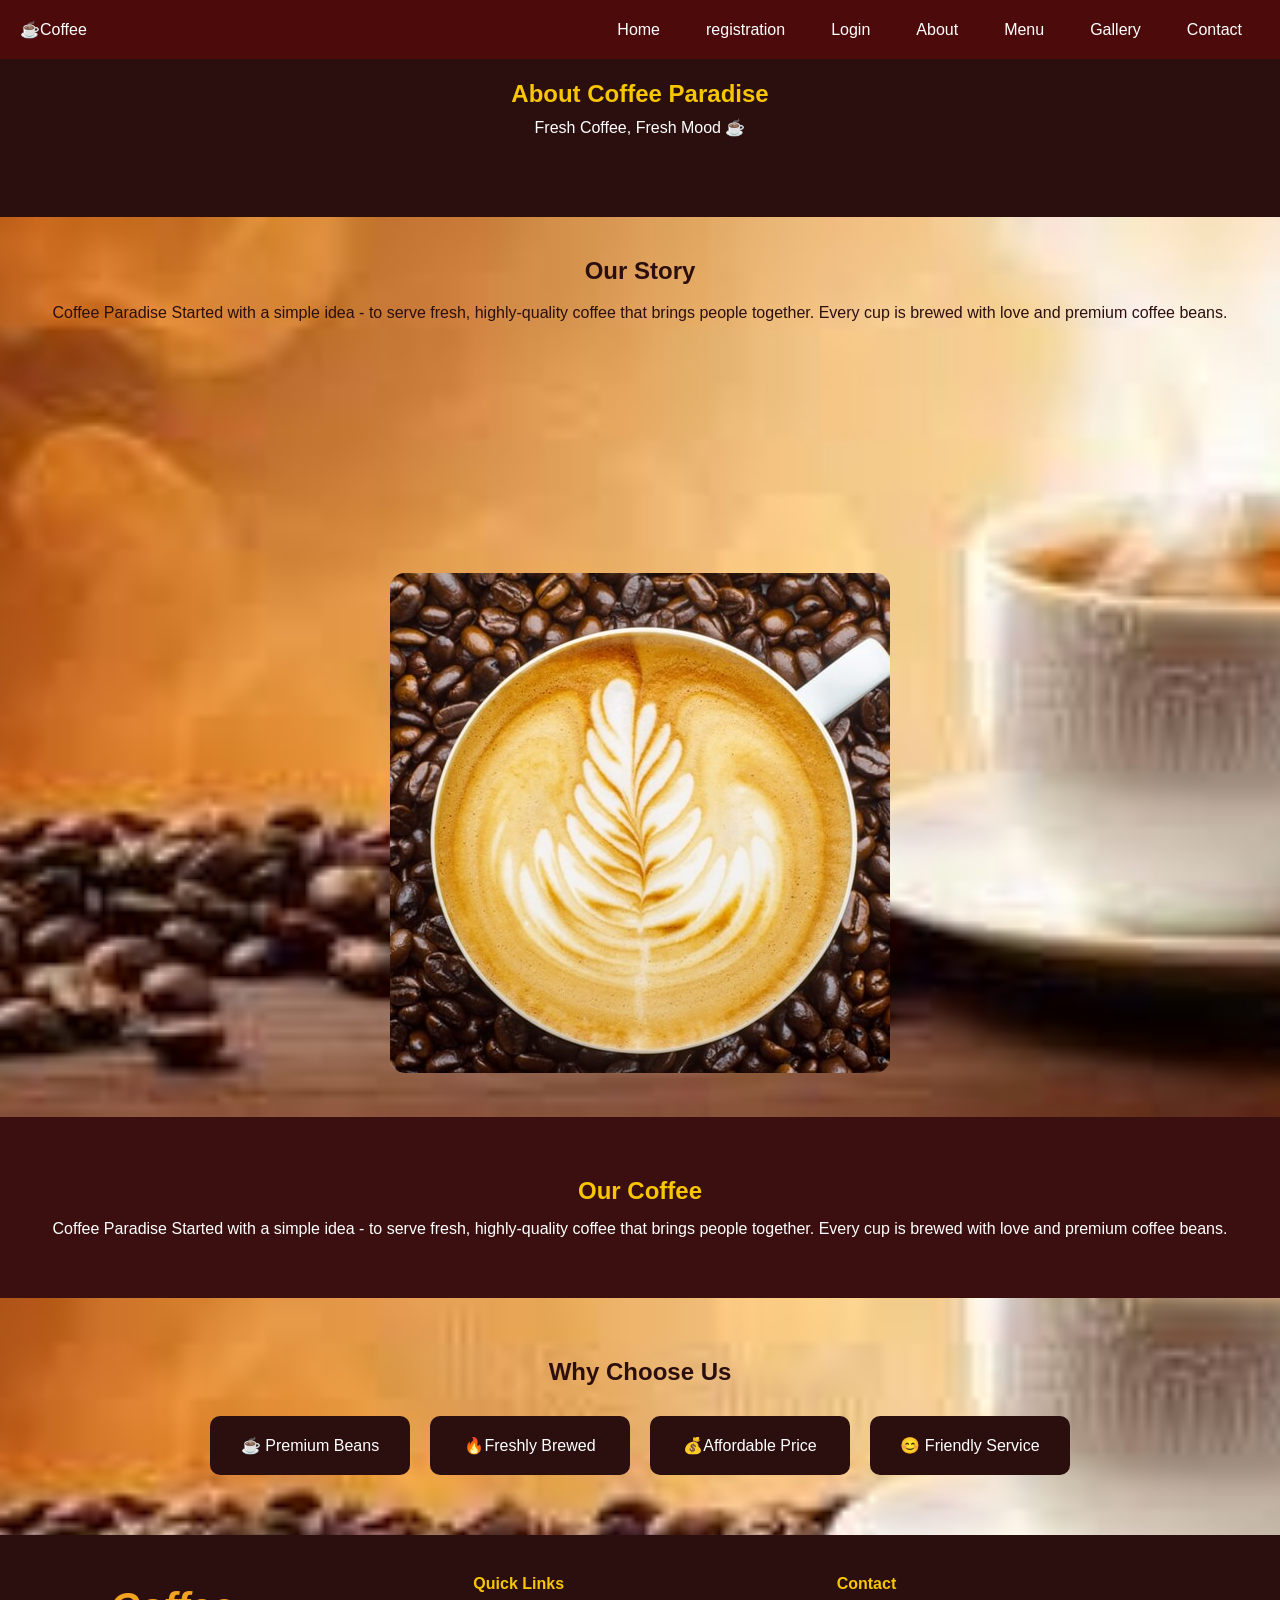
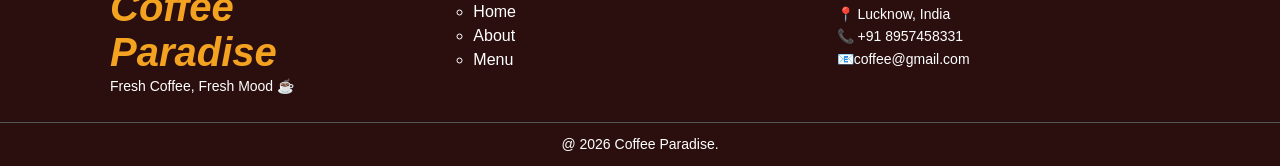
<file: about.html>
<!DOCTYPE html>
<html lang="en">
<head>
    <meta charset="UTF-8">
    <meta name="viewport" content="width=device-width, initial-scale=1.0">
    <title>Aboutus</title>
    <link rel="stylesheet" href="https://cdnjs.cloudflare.com/ajax/libs/font-awesome/6.6.0/css/all.min.css" integrity="sha512-Kc323vGBEqzTmouAECnVceyQqyqdsSiqLQISBL29aUW4U/M7pSPA/gEUZQqv1cwx4OnYxTxve5UMg5GT6L4JJg==" crossorigin="anonymous" referrerpolicy="no-referrer" />

    <link rel="stylesheet"href="style.css">
</head>
<body>
    <header>
    <nav class="navbar ">
<a href="#"class="nav-logo">
    <h2 class="logo-text"> &#9749;Coffee</h2>
</a>
<ul class="nav-menu">
    <button id="menu-close-button" class="fas-fa-items"></button>
    <li class="nav-item">
        <a href ="index.html" class="nav-link text">Home</a>
        <li class="nav-item">
        <a href ="registration.html" class="nav-link text">registration</a>
    </li>
    <li class="nav-item">
        <a href ="login.html" class="nav-link text">Login</a>
    </li>
    </li>
    <li class="nav-item">
        <a href ="about.html" class="nav-link">About</a>
    </li>
    <li class="nav-item">
        <a href ="menu.html" class="nav-link">Menu</a>
    </li>
    
    <li class="nav-item">
        <a href ="gallery.html" class="nav-link">Gallery</a>
    </li>
    <li class="nav-item">
        <a href ="contact.html" class="nav-link">Contact</a>
    </li>
</ul>
<button id="menu-open-button"class="fan fa-bar"></button>
    </nav>
 </header>
    <section class="about-hero">
<h1> About Coffee Paradise</h1>
<p>Fresh Coffee, Fresh Mood &#9749;</p>
    </section>
    <!--our story-->
    <section class="about-section">
        <div class="about-text">
           <h2>Our Story</h2>
           <p>Coffee Paradise Started with a simple idea - to serve fresh,
            highly-quality coffee that brings people together.
            Every cup is brewed with love and premium coffee beans.
           </p> 
        </div>
        <div class="about-img">
            <img src="latte.jpg"alt="coffee">
        </div>
    </section>
    <!--our coffee-->
    <section class="about-dark">
           <h2>Our Coffee</h2>
           <p>Coffee Paradise Started with a simple idea - to serve fresh,
            highly-quality coffee that brings people together.
            Every cup is brewed with love and premium coffee beans.
           </p> 
    </section>
    <!--why choose us-->
    <section class="why-us">
<h2>Why Choose Us</h2>
<div class="why-box">
<div class="why-card">&#9749; Premium Beans</div>
<div class="why-card">&#128293;Freshly Brewed</div>
<div class="why-card">&#128176;Affordable Price</div>
<div class="why-card"> &#128522; Friendly Service</div>

</div>
    </section>
    <!--footer-->
<footer class="footer">
    <div class="footer-box">
        <div>
            <h3>Coffee Paradise</h3>
            <p>Fresh Coffee, Fresh Mood &#9749;</p>
        </div>
        <div>
            <h4>Quick Links</h4>
            <ul>
                <li>Home</li>
                 <li>About</li>
                 <li>Menu</li>
                   
            </ul>
        </div>
        <div>
            <h4>Contact</h4>
            <p></i>&#128205; Lucknow, India</p>
              <p></i>&#128222; +91 8957458331</p>
              <p> </i> &#128231;coffee@gmail.com</p>
              
        </div>
    </div>
    <p class="copy">@ 2026 Coffee Paradise.</p>

 </footer>

</body>
</html>
</file>
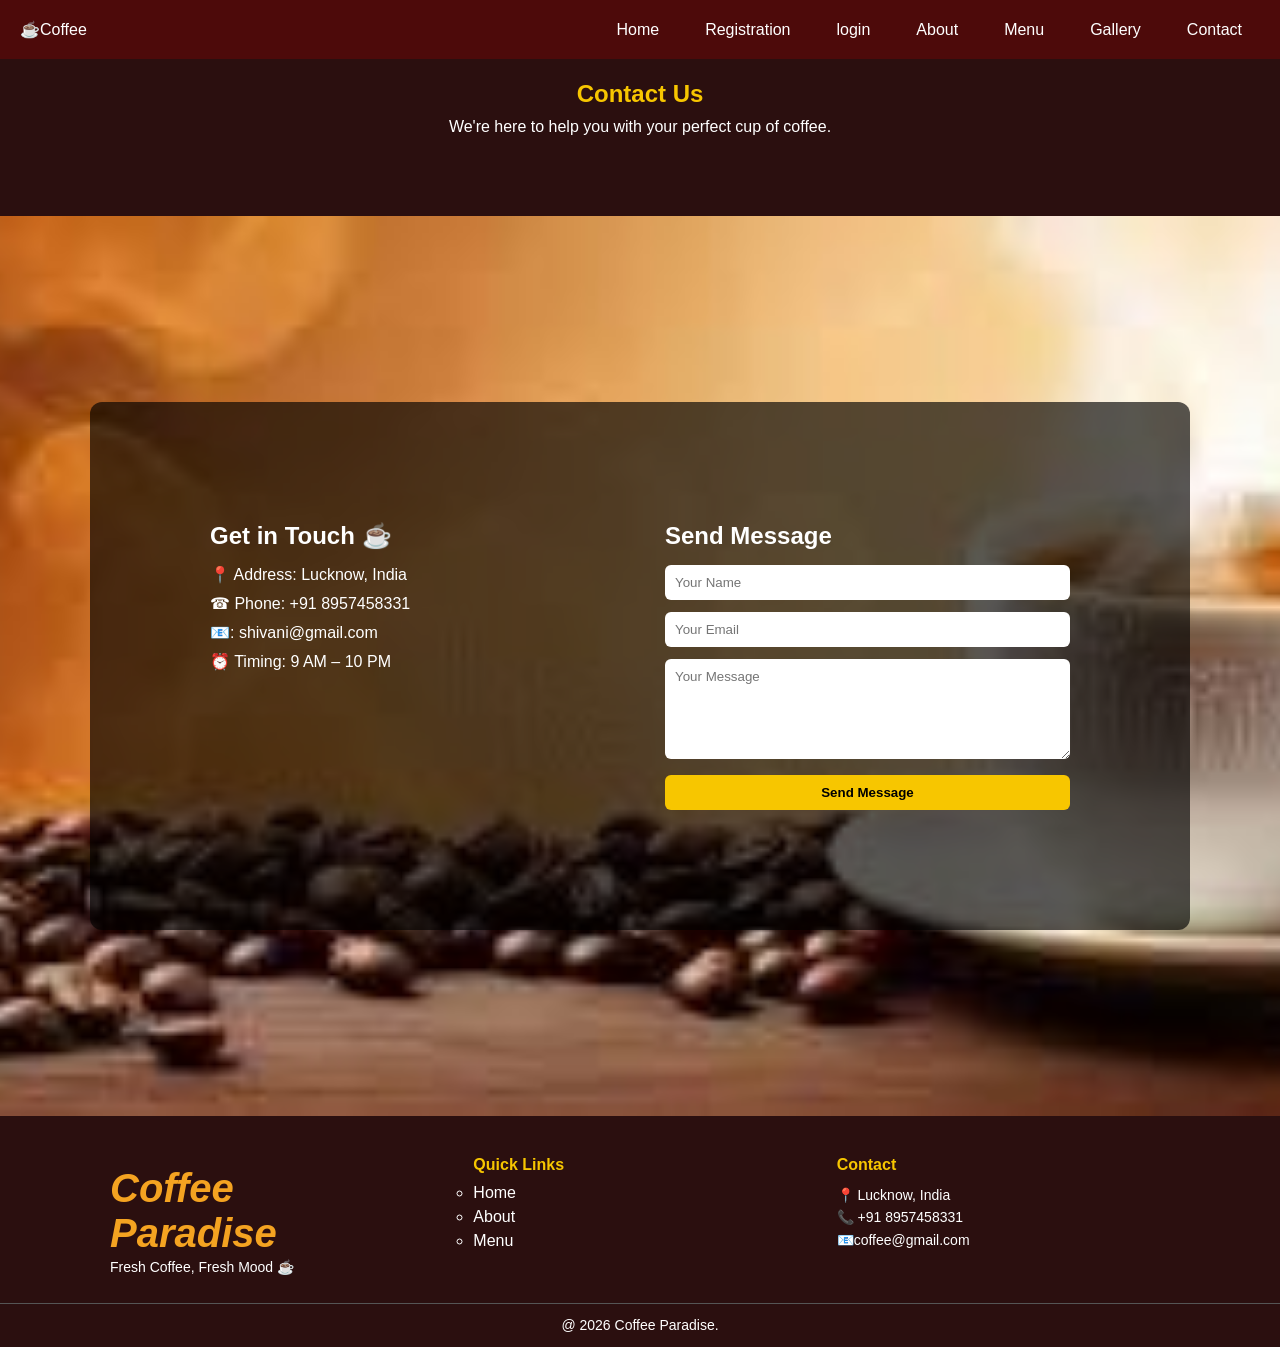
<file: contact.html>
<!DOCTYPE html>
<html lang="en">
<head>
    <meta charset="UTF-8">
    <meta name="viewport" content="width=device-width, initial-scale=1.0">
    <title>contactus</title>
     <link rel="stylesheet" href="https://cdnjs.cloudflare.com/ajax/libs/font-awesome/6.6.0/css/all.min.css" integrity="sha512-Kc323vGBEqzTmouAECnVceyQqyqdsSiqLQISBL29aUW4U/M7pSPA/gEUZQqv1cwx4OnYxTxve5UMg5GT6L4JJg==" crossorigin="anonymous" referrerpolicy="no-referrer" />

    <link rel="stylesheet"href="style.css">
</head>
<body>
    <header>
    <nav class="navbar ">
<a href="#"class="nav-logo">
    <h2 class="logo-text"> &#9749;Coffee</h2>
</a>
<ul class="nav-menu">
    <button id="menu-close-button" class="fas-fa-items"></button>
    <li class="nav-item">
        <a href ="index.html" class="nav-link text">Home</a>
        <li class="nav-item">
        <a href ="registration.html" class="nav-link text">Registration</a>
    </li>
    <li class="nav-item">
        <a href ="login.html" class="nav-link text">login</a>
    </li>
    </li>
    <li class="nav-item">
        <a href ="about.html" class="nav-link">About</a>
    </li>
    <li class="nav-item">
        <a href ="menu.html" class="nav-link">Menu</a>
    </li>
    
    <li class="nav-item">
        <a href ="gallery.html" class="nav-link">Gallery</a>
    </li>
    <li class="nav-item">
        <a href ="contact.html" class="nav-link">Contact</a>
    </li>
</ul>
<button id="menu-open-button"class="fan fa-bar"></button>
    </nav>
 </header>
 <section class="contact-hero">
<h1> Contact Us</h1>
<p>We're here to help you with your perfect cup of coffee.</p>
    </section>

<!-- CONTACT SECTION -->
<section class="contact-section">

    <div class="contact-container">

        <!-- LEFT SIDE -->
        <div class="contact-info">
            <h2>Get in Touch &#9749;</h2>
            <p>&#128205; Address: Lucknow, India</p>
            <p>&#9742; Phone: +91 8957458331</p>
            <p>&#128231;: shivani@gmail.com</p>
            <p>&#9200; Timing: 9 AM – 10 PM</p>
        </div>

        <!-- RIGHT SIDE -->
        <div class="contact-form">
            <h2>Send Message</h2>
            <form>
                <input type="text" placeholder="Your Name" required>
                <input type="email" placeholder="Your Email" required>
                <textarea placeholder="Your Message" required></textarea>
                <button type="submit">Send Message</button>
            </form>
        </div>

    </div>

</section>

 

<!--footer-->
<footer class="footer">
    <div class="footer-box">
        <div>
            <h3>Coffee Paradise</h3>
            <p>Fresh Coffee, Fresh Mood &#9749;</p>
        </div>
        <div>
            <h4>Quick Links</h4>
            <ul>
                <li>Home</li>
                 <li>About</li>
                 <li>Menu</li>
                   
            </ul>
        </div>
        <div>
            <h4>Contact</h4>
            <p>&#128205; Lucknow, India</p>
              <p>&#128222; +91 8957458331</p>
              <p>  &#128231;coffee@gmail.com</p>
              
        </div>
    </div>
    <p class="copy">@ 2026 Coffee Paradise.</p>

 </footer>

</body>
</html>
</file>
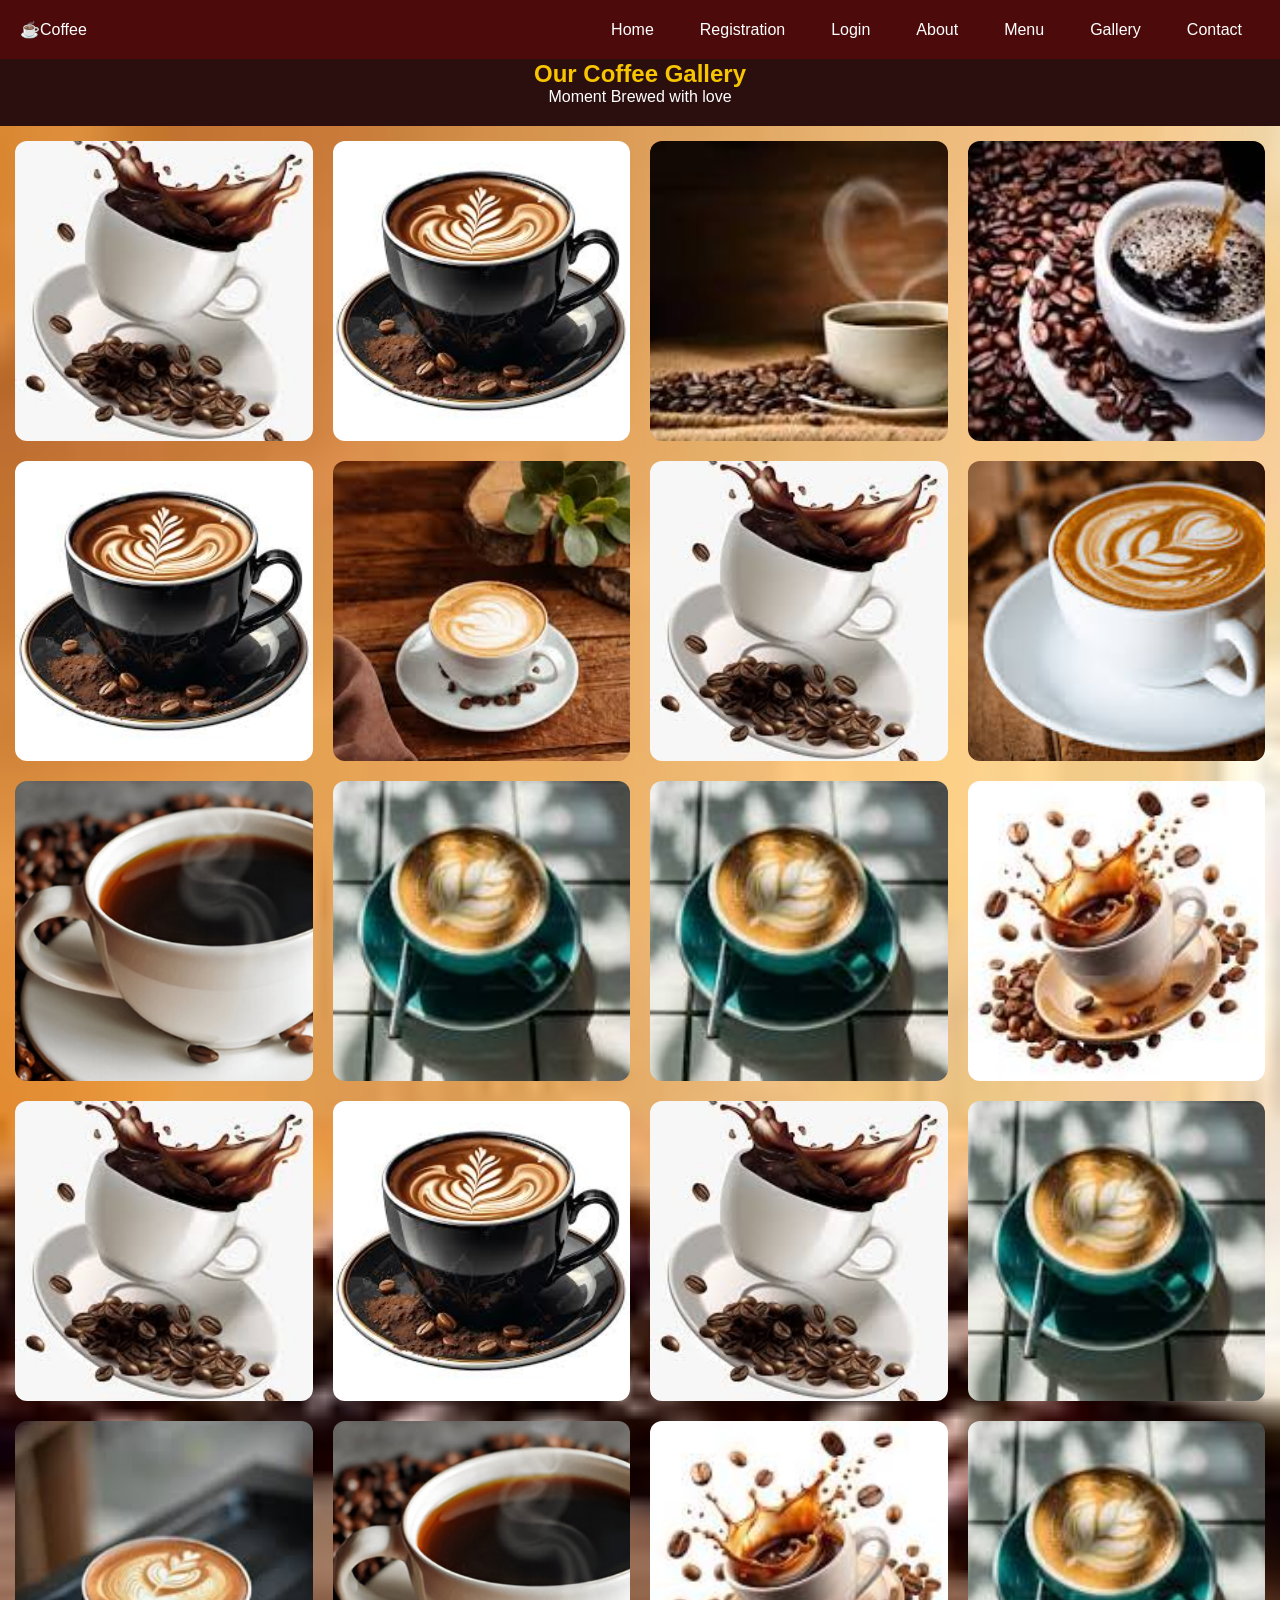
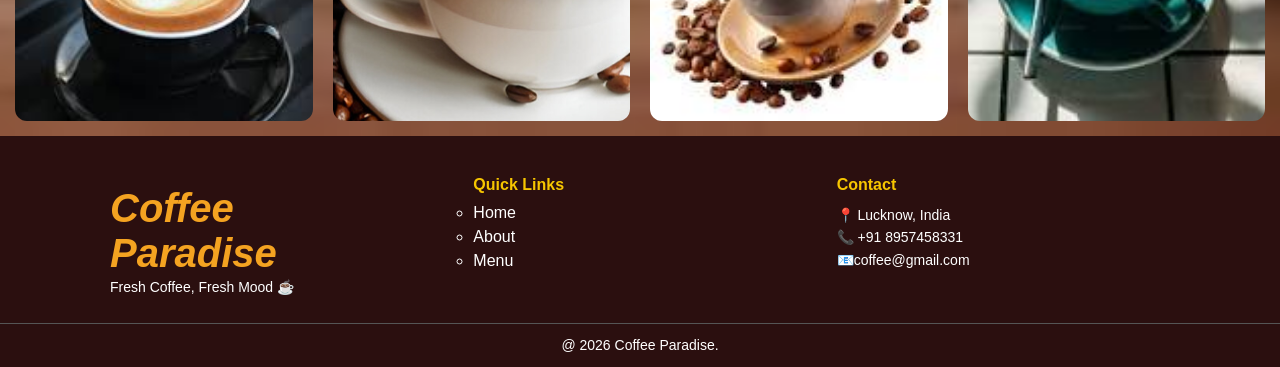
<file: gallery.html>
<!DOCTYPE html>
<html lang="en">
<head>
    <meta charset="UTF-8">
    <meta name="viewport" content="width=device-width, initial-scale=1.0">
    <title>Gallery</title>
    <link rel="stylesheet" href="https://cdnjs.cloudflare.com/ajax/libs/font-awesome/6.6.0/css/all.min.css" integrity="sha512-Kc323vGBEqzTmouAECnVceyQqyqdsSiqLQISBL29aUW4U/M7pSPA/gEUZQqv1cwx4OnYxTxve5UMg5GT6L4JJg==" crossorigin="anonymous" referrerpolicy="no-referrer" />

    <link rel="stylesheet"href="style.css">
</head>
<body>
    <header>
    <nav class="navbar ">
<a href="#"class="nav-logo">
    <h2 class="logo-text"> &#9749;Coffee</h2>
</a>
<ul class="nav-menu">
    <button id="menu-close-button" class="fas-fa-items"></button>
    <li class="nav-item">
        <a href ="home.html" class="nav-link text">Home</a>
        <li class="nav-item">
        <a href ="registration.html" class="nav-link text">Registration</a>
    </li>
    <li class="nav-item">
        <a href ="login.html" class="nav-link text">Login</a>
    </li>
    </li>
    <li class="nav-item">
        <a href ="about.html" class="nav-link">About</a>
    </li>
    <li class="nav-item">
        <a href ="menu.html" class="nav-link">Menu</a>
    </li>
    
    <li class="nav-item">
        <a href ="gallery.html" class="nav-link">Gallery</a>
    </li>
    <li class="nav-item">
        <a href ="contact.html" class="nav-link">Contact</a>
    </li>
</ul>
<button id="menu-open-button"class="fan fa-bar"></button>
    </nav>
 </header>

    <section class="gallery-hero">
<h1>Our Coffee Gallery</h1>
<p>Moment Brewed with love</p>
    </section>
    <section class="gallery">
<div class="gallery-box">
<img src="images (2).jpeg"alt="coffee">
<img src="images (1).jpeg"alt="coffee">
<img src="3.jpeg"alt="coffee">
<img src="4.jpeg"alt="coffee">
<img src="images (1).jpeg"alt="coffee">
<img src="6.jpeg"alt="coffee">
<img src="images (2).jpeg"alt="coffee">
<img src="8.jpeg"alt="coffee">
<img src="9.jpeg"alt="coffee">
<img src="1.jpeg"alt="coffee">
<img src="1.jpeg"alt="coffee">
<img src="2.jpeg"alt="coffee">
<img src="images (2).jpeg"alt="coffee">
<img src="images (1).jpeg"alt="coffee">
<img src="images (2).jpeg"alt="coffee">
<img src="1.jpeg"alt="coffee">
<img src="7.jpeg"alt="coffee">
<img src=" 9.jpeg"alt="coffee">
<img src="2.jpeg"alt="coffee">
<img src="1.jpeg"alt="coffee">

</div>
    </section>
    <!--footer-->
<footer class="footer">
    <div class="footer-box">
        <div>
            <h3>Coffee Paradise</h3>
            <p>Fresh Coffee, Fresh Mood &#9749;</p>
        </div>
        <div>
            <h4>Quick Links</h4>
            <ul>
                <li>Home</li>
                 <li>About</li>
                 <li>Menu</li>
                   
            </ul>
        </div>
        <div>
            <h4>Contact</h4>
            <p>&#128205; Lucknow, India</p>
              <p>&#128222; +91 8957458331</p>
              <p>  &#128231;coffee@gmail.com</p>
              
        </div>
    </div>
    <p class="copy">@ 2026 Coffee Paradise.</p>

 </footer>
</body>
</html>
</file>
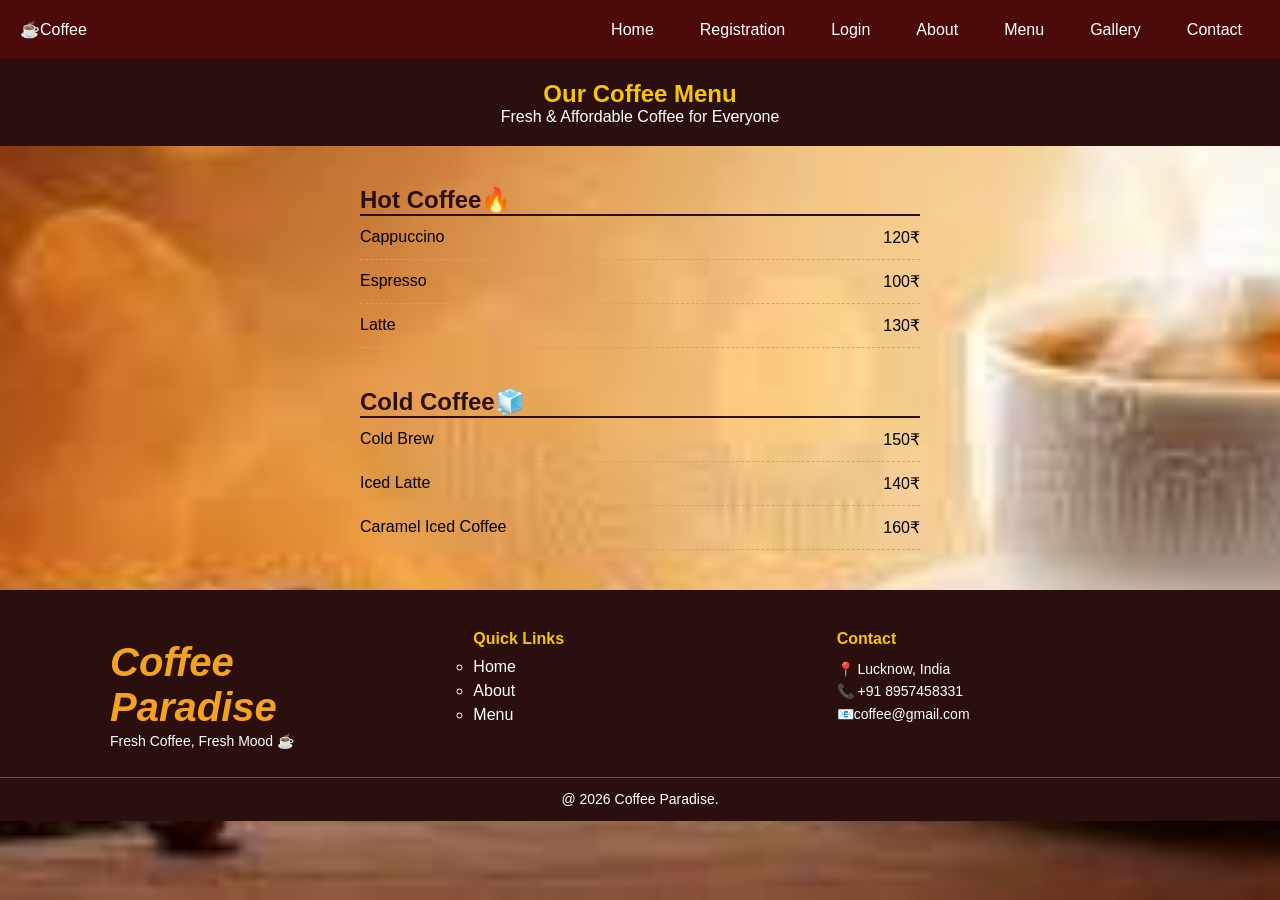
<file: menu.html>
<!DOCTYPE html>
<html lang="en">
<head>
    <meta charset="UTF-8">
    <meta name="viewport" content="width=device-width, initial-scale=1.0">
    <title>Coffee menu</title>
    <link rel="stylesheet" href="https://cdnjs.cloudflare.com/ajax/libs/font-awesome/6.6.0/css/all.min.css" integrity="sha512-Kc323vGBEqzTmouAECnVceyQqyqdsSiqLQISBL29aUW4U/M7pSPA/gEUZQqv1cwx4OnYxTxve5UMg5GT6L4JJg==" crossorigin="anonymous" referrerpolicy="no-referrer" />

    <link rel="stylesheet"href="style.css">
</head>
<body>
    <!--header/navbar-->
 <header>
    <nav class="navbar ">
<a href="#"class="nav-logo">
    <h2 class="logo-text"> &#9749;Coffee</h2>
</a>
<ul class="nav-menu">
    <button id="menu-close-button" class="fas-fa-items"></button>
    <li class="nav-item">
        <a href ="index.html" class="nav-link text">Home</a><li class="nav-item">
        <a href ="registration.html" class="nav-link text">Registration</a>
    </li>
        <li class="nav-item">
        <a href ="login.html" class="nav-link text">Login</a>
    </li>

    </li>
    <li class="nav-item">
        <a href ="about.html" class="nav-link">About</a>
    </li>
    <li class="nav-item">
        <a href ="menu.html" class="nav-link">Menu</a>
    </li>
    
    <li class="nav-item">
        <a href ="gallery.html" class="nav-link">Gallery</a>
    </li>
    <li class="nav-item">
        <a href ="contact.html" class="nav-link">Contact</a>
    </li>
</ul>
<button id="menu-open-button"class="fan fa-bar"></button>
    </nav>
 </header>
 <section class="menu-hero">
<h1>Our Coffee Menu</h1>
<p>Fresh & Affordable Coffee for Everyone</p>
 </section>
 <section class="menu-section">
<h2>Hot Coffee&#128293;</h2>
<div class="menu-item">
    <span>Cappuccino</span>
    <span>120&#8377;</span>
</div>
<div class="menu-item">
    <span>Espresso</span>
    <span>100&#8377;</span>
</div>
<div class="menu-item">
    <span>Latte</span>
    <span>130&#8377;</span>
</div>
 </section>
 <section class="menu-section">
    <h2>Cold Coffee&#129482;</h2>
    <div class="menu-item">
<span>Cold Brew</span>
    <span>150&#8377;</span>
    </div>
    <div class="menu-item">
<span>Iced Latte</span>
    <span>140&#8377;</span>
    </div>
    <div class="menu-item">
<span>Caramel Iced Coffee</span>
    <span>160&#8377;</span>
    </div>
 </section>
 <!--footer-->
<footer class="footer">
    <div class="footer-box">
        <div>
            <h3>Coffee Paradise</h3>
            <p>Fresh Coffee, Fresh Mood &#9749;</p>
        </div>
        <div>
            <h4>Quick Links</h4>
            <ul>
                <li>Home</li>
                 <li>About</li>
                 <li>Menu</li>
                   
            </ul>
        </div>
        <div>
            <h4>Contact</h4>
            <p>&#128205; Lucknow, India</p>
              <p>&#128222; +91 8957458331</p>
              <p>  &#128231;coffee@gmail.com</p>
              
        </div>
    </div>
    <p class="copy">@ 2026 Coffee Paradise.</p>

 </footer>
</body>
</html>
</file>
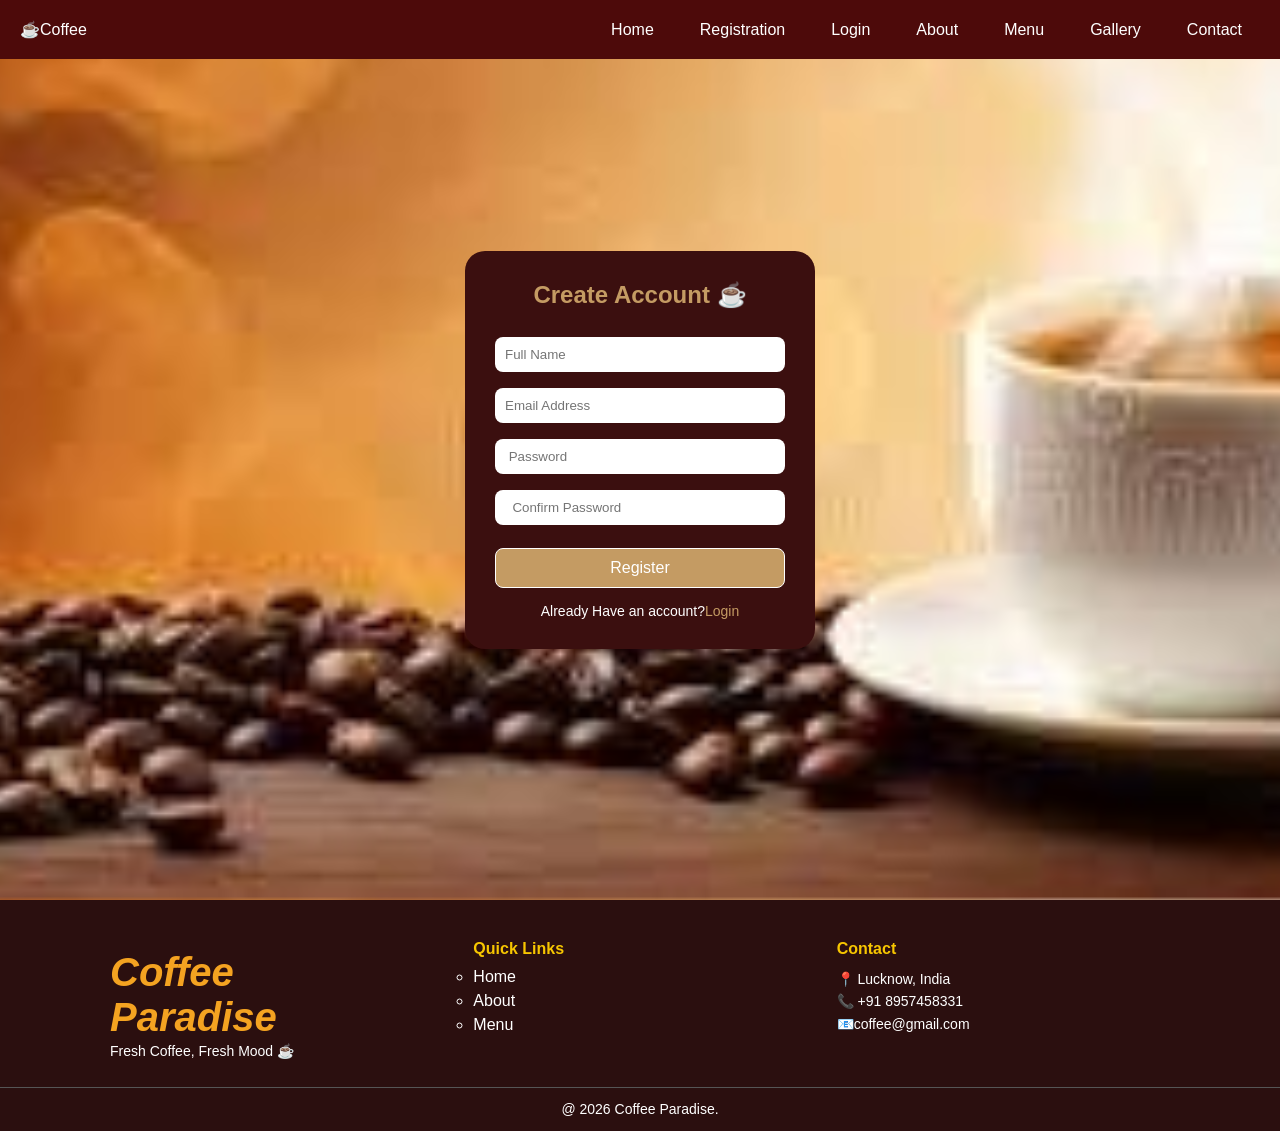
<file: registration.html>
<!DOCTYPE html>
<html lang="en">
<head>
    <meta charset="UTF-8">
    <meta name="viewport" content="width=device-width, initial-scale=1.0">
    <title>Registration</title>
    <link rel="stylesheet" href="https://cdnjs.cloudflare.com/ajax/libs/font-awesome/6.6.0/css/all.min.css" integrity="sha512-Kc323vGBEqzTmouAECnVceyQqyqdsSiqLQISBL29aUW4U/M7pSPA/gEUZQqv1cwx4OnYxTxve5UMg5GT6L4JJg==" crossorigin="anonymous" referrerpolicy="no-referrer" />

    <link rel="stylesheet"href="style.css">
</head>
<body>
    <!--header/navbar-->
 <header>
    <nav class="navbar ">
<a href="#"class="nav-logo">
    <h2 class="logo-text"> &#9749;Coffee</h2>
</a>
<ul class="nav-menu">
    <button id="menu-close-button" class="fas-fa-items"></button>
    <li class="nav-item">
        <a href ="index.html" class="nav-link text">Home</a>
        <li class="nav-item">
        <a href ="registration.html" class="nav-link text">Registration</a>
    </li>
    <li class="nav-item">
        <a href ="login.html" class="nav-link text">Login</a>
    </li>
    </li>
    <li class="nav-item">
        <a href ="about.html" class="nav-link">About</a>
    </li>
    <li class="nav-item">
        <a href ="menu.html" class="nav-link">Menu</a>
    </li>
    
    <li class="nav-item">
        <a href ="gallery.html" class="nav-link">Gallery</a>
    </li>
    <li class="nav-item">
        <a href ="contact.html" class="nav-link">Contact</a>
    </li>
</ul>
<button id="menu-open-button"class="fan fa-bar"></button>
    </nav>
 </header>

    <div class="container">
        <div class="register-box">
            <h2>Create Account &#9749;</h2>
            <form>
                <input type="text" placeholder="Full Name"required> 
                 <input type="email" placeholder="Email Address"required>
                  <input type="password" placeholder=" Password"required>
                   <input type="password" placeholder="  Confirm Password"required>
                   <button type="Submit" class="btn">Register</button>
                   <p>Already Have an account?<a href="#">Login</a></p>
            </form>
        </div>
    </div>
     <footer class="footer">
    <div class="footer-box">
        <div>
            <h3>Coffee Paradise</h3>
            <p>Fresh Coffee, Fresh Mood &#9749;</p>
        </div>
        <div>
            <h4>Quick Links</h4>
            <ul>
                <li>Home</li>
                 <li>About</li>
                 <li>Menu</li>
                   
            </ul>
        </div>
        <div>
            <h4>Contact</h4>
            <p></i>&#128205; Lucknow, India</p>
              <p></i>&#128222; +91 8957458331</p>
              <p> </i> &#128231;coffee@gmail.com</p>
              
        </div>
    </div>
    <p class="copy">@ 2026 Coffee Paradise.</p>

 </footer>
</body>
</html>
</file>
<file: style.css>
/* Important google|*/

@import url('https://fonts.googleapis.com/css2?family=Macondo&family=Miniver&family=Poppins:ital,wght@0,400;0,500;0,600;0,700;1,400&display=swap');

*{
    margin: 0;
    padding: 0;
    box-sizing: border-box;
    font-family: "poppins",sans-serif;
}


ul{
    list-style: none;
}

a{
    text-decoration: none;
}
button{
    cursor: pointer;
    border: none;
    background: none;
}
.section-contents{
margin: 0 auto;
padding: 0 20px;
display: flex;
flex-wrap: wrap;

}
hero-image img{
    max-width: 350%;
    height: auto;
    
}
.h3{
    width: 50%;
}

/*navbar styling*/
header{
    position: fixed;
    width: 100%;
    z-index: 5;
    background-color: rgb(77, 10, 10);
}
header .navbar{
    display: flex;
    padding: 20px;
    align-items: center;
    justify-content: space-between;
}

.navbar .nav-logo .logo-text{
    color: white;
    font-size: var(--font-size-xl);
    font-weight: var(--font-weight-semibold) ;
}
.navbar .nav-menu {
    display: flex;
    gap: 10px;
}

.navbar .nav-menu .nav-link{
    padding: 10px 18px;
    color: white;
    font-size: medium;
    border-radius: 150px;
    transition: 0.3s ease;
}
.navbar .nav-menu .nav-link:hover{
    color: white;
    background: orangered;
}
.navbar :where(#menu-close-button,#menu-open-button){
    display: none;
}





.hero-section{
     background-color: rgb(77, 10, 10);
    height: 100vh;
    display: flex;
    align-items: center;
}
.hero-section  .section-contents{
    display: flex;
    align-items: center;
    min-height: 100vh;
     color: white;
    justify-content: space-between;
    padding: 0 80px;
}
.hero details{
    max-width: 50%;
     font-family: 'pacifico', cursive;
     font-size: 42px;
     color:#f4a321;
}

 .hero details h2,h3{
    margin-top: 10px;
    max-width: 70%;
    font-size: 40px;
   font-style: italic;
}
.hero-section .hero details .description{
    font-size: medium;
    margin: 24px 0 40px;
    max-width: 70%;
}
 .buttons{
    margin-top: 10px;
    display: flex;
    gap: 20px;
}
 .hero-details .btn{
    padding: 12px 28px;
    border: 2px solid transparent;
    color: beige;
    border-radius: 30px;
    background-color: orange;
    transition: 0.3 ease;
    text-decoration: none;
    font-weight: 500;
}
  .order-now {
border-color: azure;
background: orange;
}
.order-now:hover{
    background-color: orangered;
}
.contact-now{
border-color: azure;
background: orange; 
}
.contact-now:hover{
    background-color: orangered;
}
.hero-section .hero-details .buttons:hover{
   
    color: beige;
}
.hero-section .hero-image{
    max-width: 500px;
    margin-right: 30px;
}
@media screen and (max-width: 900px){
    .navbar :where(#menu-close-button,#menu-open-button){
        display: block;
        font-size: large;

    }
    .navbar #menu-close-button{
        position: absolute;
        right: 30px;
        top: 30px;
    }
    .navbar #menu-open-button{
        color: white;
    }
    .navbar .nav-menu{
        display: block;
        background: white;
        position: fixed;
        left: -300px;
        top: 0;
        width: 300px;
        height: 100%;
        display: flex;
        text-decoration: column;
        align-items: center;
        padding-top: 100px;
        background: white;
    }
    .nav-link{
        color: black;
        font-size: small;
    }   
}

.cards-section{
    padding: 60px 20px;
    background: #3b0f0f;
    text-align: center;
    color: #f6344444;
}

.cards-section h2{
    color: #f7c600;
    margin-bottom: 40px;
}
.cards{
    display: flex;
    gap: 80px;
    justify-content: center;
    flex-wrap: wrap;
}
.card{
    background: #fff;
    color: #000;
    width: 280px;
    border-radius: 15px;
    padding: 15px;
    box-shadow: 0 10px 25px rgba(0,0,0,0.3);
    transition: 0.3s; 
}
.card:hover{
    transform: translateY(-10px);
}
.card img{
    width: 100%;
    height: 200px;
    object-fit: cover;
    border-radius: 12px;
}
.card h3{
    margin: 15px 0 5px;
    color: #2b0f0f;
}
.card p {
    font-size: 14px;
}











.footer{
    background: #2b0f0f;
    color: #fff;
    padding: 40px 0 10px;
    font-family: 'Courier New', Courier, monospace;
   
}
.footer-box{
    max-width: 1100px;
    margin:auto ;
    display: flex;
    justify-content: space-between;
    gap: 30px;
    padding: 0 20px;

}

.footer-box div{
 flex: 1;
}
.footer h3{
color: #f4a321;
}
.footer h4{
    margin-bottom: 10px;
    color: #f7c600;
}
.footer p{
font-size: 14px;
line-height: 1.6;
}
.footer ul{
    list-style: circle;
    padding: 0;
}

.footer ul li{
    margin-bottom: 6px;
    cursor: pointer;
}
.footer ul li  :hover{
    color: #f7c600
}
.copy{
    text-align: center;
    margin-top: 25px;
    font-size: 13px;
    border-top: 1px solid #555;
    padding-top: 10px;
}
.about-hero{
    background: #2b0f0f;
    color: #fff;
    text-align: center;
    
    padding: 80px 20px;

}
.about-hero h1{
color: #f7c600;
margin-bottom: 10px;

}
.about-section{
    display: flex;
    gap: 30px;
    padding: 60px 20px;
    padding-bottom: 20px;
    max-width: 100%;
    margin: auto;
    align-items: center;
    background-image: url(download\ \(1\).jpeg);
        background-size: cover;
        background-position: center;
        background-repeat: no-repeat;
        min-height: 100vh;
        color: #fff;
        flex-direction: column;
        justify-content: center;
        padding: 40px;
        
}
.about-text{
    flex: 1;
}
.about-text h2{
    color: #2b0f0f;
    margin-bottom: 15px;
    text-align: center;
}
.about-text p{
    line-height: 1.6;
    font-weight: 800px;
    color: #2b0f0f;
}
.about-img img{
    width: 500px;
    max-width: 100%;
    border-radius: 15px;
}
.about-dark{
    background: #3b0f0f;
    color: #fff;
    text-align: center;
    padding: 60px 20px;
}
.about-dark h2{
    color: #f7c600;
    margin-bottom: 15px;
}
.why-us{
    padding: 60px 20px;
    text-align: center;
}
.why-us h2{
    color: #2b0f0f;
    margin-bottom: 30px;
}
.why-box{
    display: flex;
    gap: 20px;
    justify-content: center;
    flex-wrap: wrap;
}
.why-card{
    background: #2b0f0f;
    color: #fff;
    padding: 20px;
    width: 200px;
    border-radius: 10px;
}





body{
    font-family: Arial, Helvetica, sans-serif;
    margin: 0;
    background: #f8f4f0;
    background-image: url(download\ \(1\).jpeg);
    background-size: cover;
    background-position: center;
}
.menu-hero{
    background: #2b0f0f;
    color: #fff;
    text-align: center;
    padding: 80px 20px;
    padding-bottom: 20px;
}
.menu-hero h1{
color: #f7c600;
}
.menu-section{

    max-width: 600px;
    margin: 40px auto;
    padding: 0 20px;
}
.menu-section h2{
    border-bottom: 2px solid #2b0f0f;
    color: #2b0f0f;
}
.menu-item{
    display: flex;
    justify-content: space-between;
    padding: 12px 0;
    border-bottom: 1px dashed #aaa;
    font-size: 16px;
}
*{
    margin: 0;
    padding: 0;
    box-sizing: border-box;
    font-family: Arial, sans-serif;
}
.contact-hero{
    background: #2b0f0f;
    color: #fff;
    text-align: center;
    
    padding: 80px 20px;
}
.contact-hero h1{
color: #f7c600;
margin-bottom: 10px;

}

.contact-section{
    min-height: 100vh;
    background-image: url("download\ \(1\).jpeg"); 
    background-size: cover;
    background-position: center;

    display: flex;
    justify-content: center;
    align-items: center;
    padding: 40px;
}


.contact-container{
    display: flex;
    gap: 50px;
    max-width: 1100px;
    width: 100%;
    background: rgba(0,0,0,0.65);
    padding: 120px;
    border-radius: 12px;
}


.contact-info{
    width: 50%;
    color: white;
}

.contact-info h2{
    margin-bottom: 15px;
}

.contact-info p{
    margin-bottom: 10px;
}


.contact-form{
    width: 50%;
}

.contact-form h2{
    color: white;
    margin-bottom: 15px;
}

.contact-form input,
.contact-form textarea{
    width: 100%;
    padding: 10px;
    margin-bottom: 12px;
    border: none;
    border-radius: 6px;
}

.contact-form textarea{
    height: 100px;
}

.contact-form button{
    width: 100%;
    padding: 10px;
    background: #f7c600;
    border: none;
    border-radius: 6px;
    cursor: pointer;
    font-weight: bold;
}

.contact-form button:hover{
    background: #e6b500;
}





    .gallery-hero{
        background: #2b0f0f;
        color: white;
        text-align: center;
        padding: 60px 20px;
        padding-bottom: 20px;
        

    }
    .gallery-hero h1{
        color: #f7c600;
    }
    .gallery-box{
        background-image: url(download\ \(1\).jpeg);
        background-size: cover;
        background-position: center;
        padding: 15px;
        
        
        display: grid;
         grid-template-columns: repeat(auto-fit,  minmax(250px , 1fr)); 
        gap: 20px;
    }
    .gallery-box img{
        width: 100%;
        height: 300px;
        object-fit: cover;
        display: block;
        border-radius: 12px;
        transition: o.3s ;
    }
    .gallery-box img:hover{
        transform: scale(1.05);
    }
*{
    margin:0;
    padding:0;
    box-sizing: border-box;
    font-family: Arial, Helvetica, sans-serif;
}
body{
    height: 100vh;
    background-image: url(download\ \(1\).jpeg);
    background-size: cover;
    background-position: center;
}
.container{
    height: 100vh;
    display: flex;
    justify-content: center;
    align-items: center;
}
.register-box{
    width: 350px;
    background: #3b0f0f;
    padding: 30px;
    border-radius: 20px;
    color: #fff;
    text-align: center;
}
.register-box h2{
    margin-bottom: 20px;
    color: #c49b63;
}
.register-box input{
    width: 100%;
    padding: 10px;
    margin: 8px 0;
    border: none;
    
    border-radius: 8px;
}
.register-box button{
    width: 100%;
    padding: 10px;
    margin-top: 15px;
    background-color: #c49b63;
    border: 1px solid;
    color: #fff;
    font-size: 16px;
    cursor: pointer;
    border-radius: 8px;

}
.register-box  .btn:hover{
    background-color:#f7c600;
}
.register-box p{
    margin-top: 15px;
    font-size: 14px;
}
.register-box a{
    color: #c49b63;
    text-decoration: none;
}


*{
    margin:0;
    padding:0;
    box-sizing: border-box;
    font-family: Arial, Helvetica, sans-serif;
}

body{
    height: 100vh;
    background-image: url(download\ \(1\).jpeg);
    background-size: cover;
    background-position: center; 
}
.container{
    height: 100vh;
    display: flex;
    justify-content: center;
    align-items: center;
} 
.login-box{
   width: 350px;
    background: #3b0f0f;
    padding: 50px;
    border-radius: 20px;
    color: #fff;
    text-align: center;  
}
.login-box h2{
    margin-bottom: 20px;
    color: #c49b63;
}
.login-box input{
    width: 100%;
    padding: 10px;
    margin: 8px 0;
    border: none;
   
    border-radius: 8px;
}
.login-box button{
   width: 100%;
    padding: 10px;
    margin-top: 15px;
    background-color: #c49b63;
    border:1px solid;
    color: #fff;
    font-size: 16px;
    cursor: pointer;
    border-radius: 8px; 
}
.login-box button:hover{
     background-color:#f7c600;
}
.login-box p{
    margin-top: 15px;
    font-size: 14px;
}
.login-box a{
    color: #c49b63;
    text-decoration: none;
}
</file>
